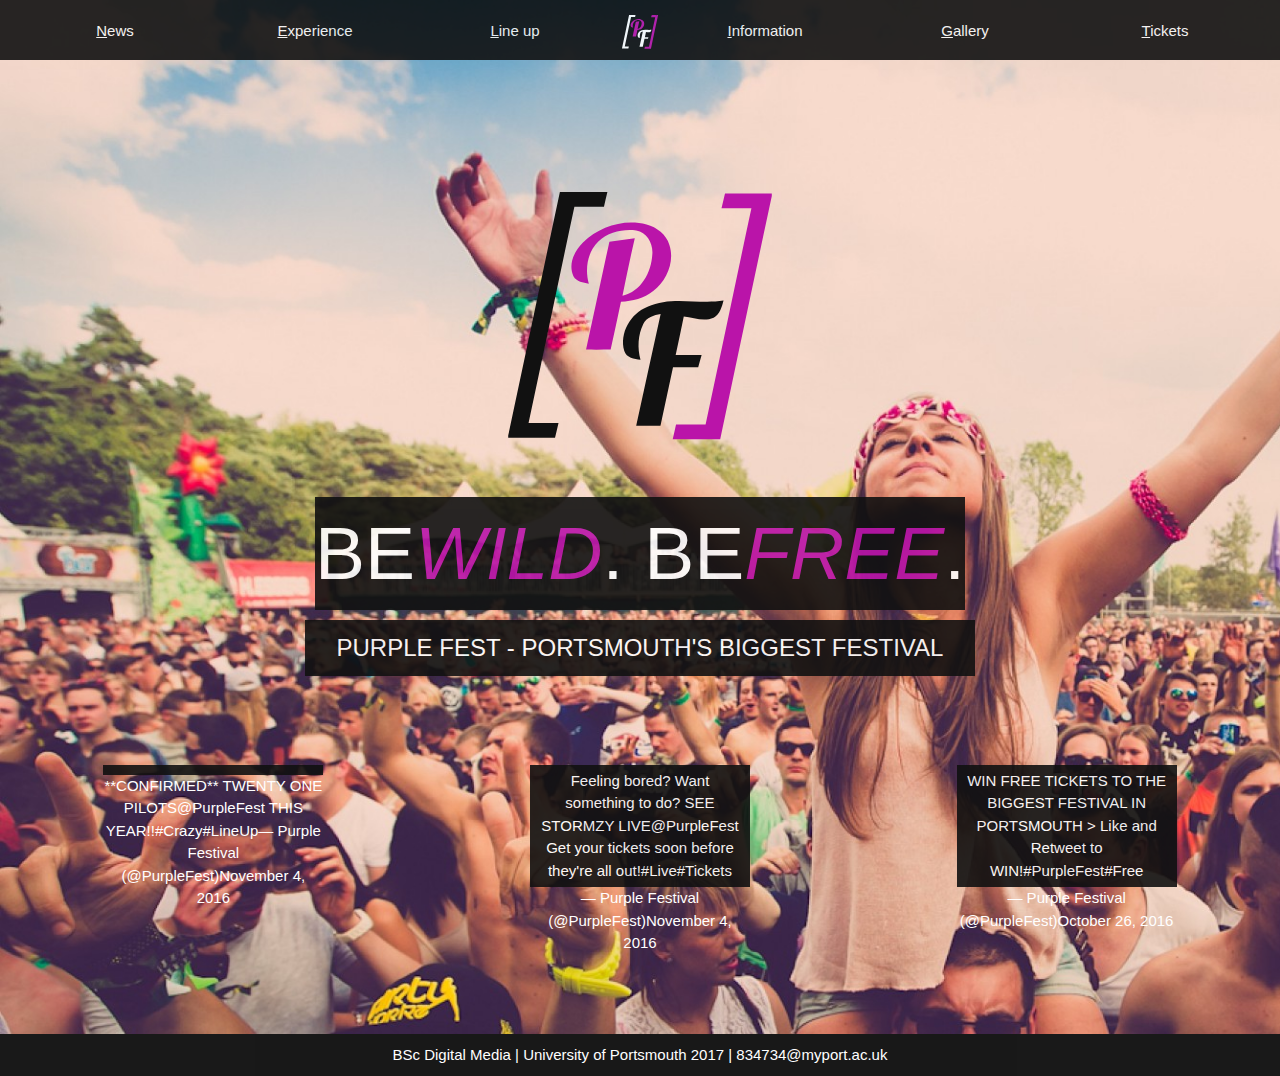
<file: index.html>
<html>
  <head>
    <link href="css/style.css" rel="stylesheet"/>
    <link href="fonts/OpenSans-Regular.ttf" rel="stylesheet"/>
    <link href="fonts/Oswald-Regular.ttf" rel="stylesheet"/>
    <link rel="stylesheet" href="css/w3.css"/>
    <link rel="stylesheet" type="text/css" href="css/cookieconsent.min.css"/>
    <meta name="viewport" content="width=device-width, initial-scale=1.0"/>
    <meta name="description" content="Portsmouths Biggest and Best Festival"/>
    <meta http-equiv="Content-Type" content="text/html; charset=utf-8"/>
    <meta name="keywords" content="biggest and best, purple festival, portsmouth festival, fun, party, music"/>
    <title>Purple Festival</title>
  </head>
  <body>
    <div class="toggle">
      <div id="navSmall" class="sticky">
        <div id="close"><img src="images/logoMenu.svg" class="logoMenu"/></div>
      </div>
    </div>
    <div class="hide">
      <div id="navMain" class="sticky"><a href="index.html">
          <div class="text">
            <u>N</u>ews
          </div></a><a href="experience.html">
          <div class="text">
            <u>E</u>xperience
          </div></a><a href="lineup.html">
          <div class="text">
            <u>L</u>ine up
          </div></a>
        <div class="order-first"><img src="images/logoMenu.svg" class="logoMenu"/></div><a href="information.html">
          <div class="text">
            <u>I</u>nformation
          </div></a><a href="gallery.html">
          <div class="text">
            <u>G</u>allery
          </div></a><a href="tickets.html">
          <div class="text">
            <u>T</u>ickets
          </div></a>
      </div>
    </div>
  </body>
</html>
<section id="hero" class="highlight">
  <div class="flex flex-center padhold">
    <div class="col-2">
      <div class="heroLogo w3-animate-top"><img src="images/logo.svg" class="logo"/></div>
      <h1 class="w3-animate-bottom title">BE<i class="purple">WILD</i>. BE<i class="purple">FREE</i>.</h1>
      <h3 class="w3-animate-bottom">PURPLE FEST - PORTSMOUTH'S BIGGEST FESTIVAL</h3>
    </div>
  </div>
  <div class="flex flex-center flex-wrap slim padhold2">
    <div class="col-1 w3-animate-zoom">
      <blockquote data-lang="en" class="twitter-tweet">
        <p lang="en" dir="ltr"></p>**CONFIRMED** TWENTY ONE PILOTS<a href="https://twitter.com/PurpleFest">@PurpleFest</a> THIS YEAR!!<a href="https://twitter.com/hashtag/Crazy?src=hash">#Crazy</a><a href="https://twitter.com/hashtag/LineUp?src=hash">#LineUp</a>— Purple Festival (@PurpleFest)<a href="https://twitter.com/PurpleFest/status/794375724501188609">November 4, 2016</a>
      </blockquote>
    </div>
    <div class="col-1 w3-animate-zoom">
      <blockquote data-lang="en" class="twitter-tweet">
        <p lang="en" dir="ltr">Feeling bored? Want something to do? SEE STORMZY LIVE<a href="https://twitter.com/PurpleFest">@PurpleFest</a> Get your tickets soon before they're all out!<a href="https://twitter.com/hashtag/Live?src=hash">#Live</a><a href="https://twitter.com/hashtag/Tickets?src=hash">#Tickets</a></p>— Purple Festival (@PurpleFest)<a href="https://twitter.com/PurpleFest/status/794374894188396544">November 4, 2016</a>
      </blockquote>
    </div>
    <div class="col-1 w3-animate-zoom">
      <blockquote data-lang="en" class="twitter-tweet">
        <p lang="en" dir="ltr">WIN FREE TICKETS TO THE BIGGEST FESTIVAL IN PORTSMOUTH > Like and Retweet to WIN!<a href="https://twitter.com/hashtag/PurpleFest?src=hash">#PurpleFest</a><a href="https://twitter.com/hashtag/Free?src=hash">#Free</a></p>— Purple Festival (@PurpleFest)<a href="https://twitter.com/PurpleFest/status/791361516117327872">October 26, 2016</a>
      </blockquote>
    </div>
  </div>
</section>
<footer class="white">BSc Digital Media | University of Portsmouth 2017 | 834734@myport.ac.uk</footer>
<script src="https://code.jquery.com/jquery-3.1.1.js" integrity="sha256-16cdPddA6VdVInumRGo6IbivbERE8p7CQR3HzTBuELA=" crossorigin="anonymous"></script>
<script src="js/script.js" type="text/javascript"></script>
<script src="js/cookieconsent.min.js"></script>
<script async="" src="js/widgets.js" charset="utf-8"></script>
</file>
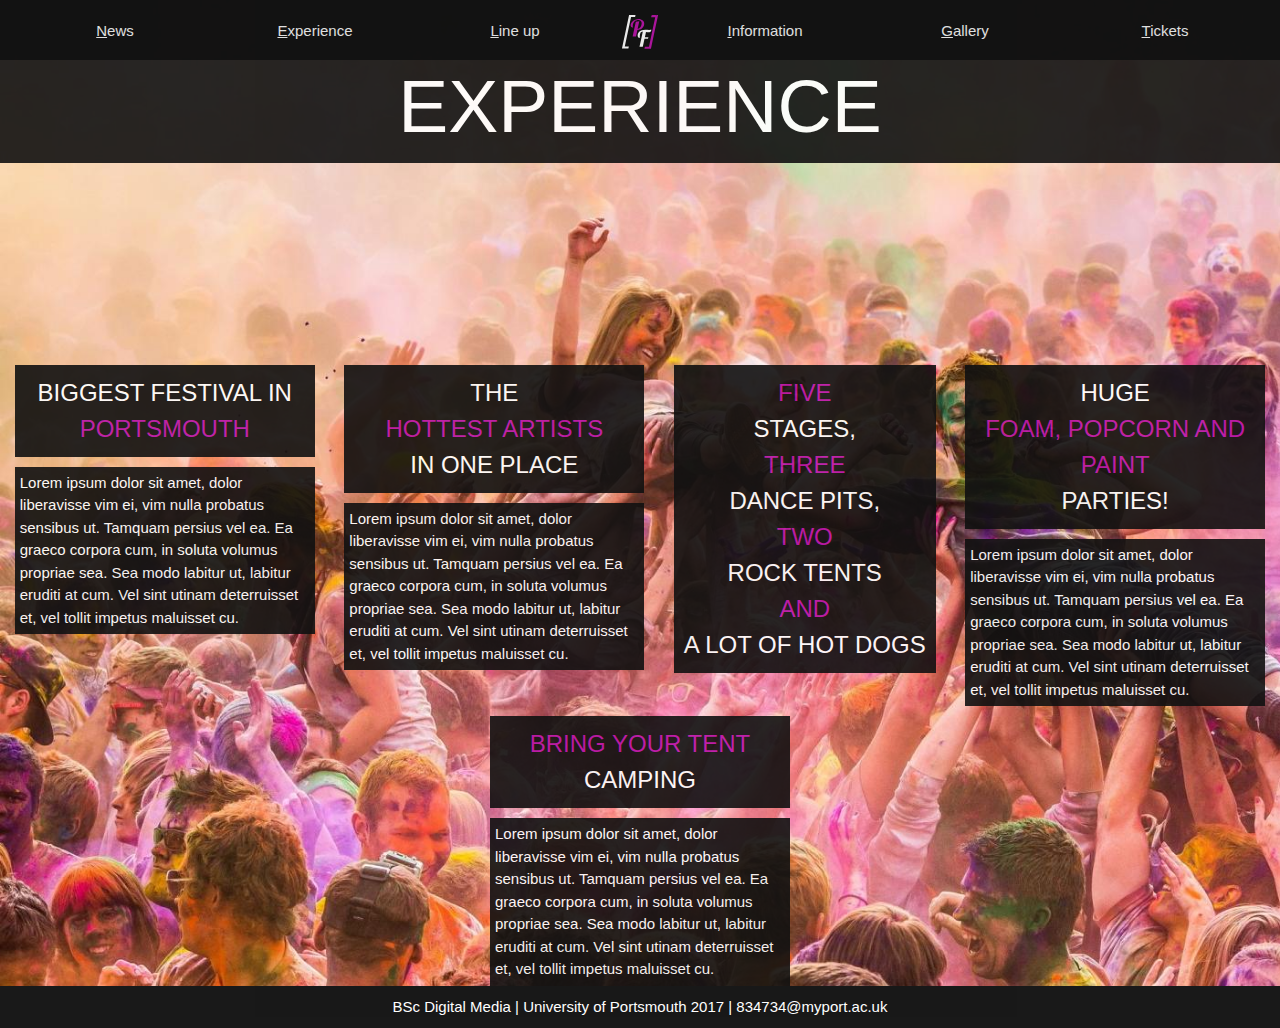
<file: experience.html>
<html>
  <head>
    <link href="css/style.css" rel="stylesheet"/>
    <link href="fonts/OpenSans-Regular.ttf" rel="stylesheet"/>
    <link href="fonts/Oswald-Regular.ttf" rel="stylesheet"/>
    <link rel="stylesheet" href="css/w3.css"/>
    <link rel="stylesheet" type="text/css" href="css/cookieconsent.min.css"/>
    <meta name="viewport" content="width=device-width, initial-scale=1.0"/>
    <meta name="description" content="Portsmouths Biggest and Best Festival"/>
    <meta http-equiv="Content-Type" content="text/html; charset=utf-8"/>
    <meta name="keywords" content="biggest and best, purple festival, portsmouth festival, fun, party, music"/>
    <title>Purple Festival</title>
  </head>
  <body>
    <div class="toggle">
      <div id="navSmall" class="sticky">
        <div id="close"><img src="images/logoMenu.svg" class="logoMenu"/></div>
      </div>
    </div>
    <div class="hide">
      <div id="navMain" class="sticky"><a href="index.html">
          <div class="text">
            <u>N</u>ews
          </div></a><a href="experience.html">
          <div class="text">
            <u>E</u>xperience
          </div></a><a href="lineup.html">
          <div class="text">
            <u>L</u>ine up
          </div></a>
        <div class="order-first"><img src="images/logoMenu.svg" class="logoMenu"/></div><a href="information.html">
          <div class="text">
            <u>I</u>nformation
          </div></a><a href="gallery.html">
          <div class="text">
            <u>G</u>allery
          </div></a><a href="tickets.html">
          <div class="text">
            <u>T</u>ickets
          </div></a>
      </div>
    </div>
  </body>
</html>
<section id="experience">
  <h1>EXPERIENCE</h1>
  <div class="flex flex-wrap highlight slim padhold">
    <div class="col-1">
      <h3>BIGGEST FESTIVAL IN
        <div class="purple">PORTSMOUTH</div>
      </h3>
      <p>Lorem ipsum dolor sit amet, dolor liberavisse vim ei, vim nulla probatus sensibus ut. Tamquam persius vel ea. Ea graeco corpora cum, in soluta volumus propriae sea. Sea modo labitur ut, labitur eruditi at cum. Vel sint utinam deterruisset et, vel tollit impetus maluisset cu.</p>
    </div>
    <div class="col-1">
      <h3>THE
        <div class="purple">HOTTEST ARTISTS
          <div class="white">IN ONE PLACE</div>
        </div>
      </h3>
      <p>Lorem ipsum dolor sit amet, dolor liberavisse vim ei, vim nulla probatus sensibus ut. Tamquam persius vel ea. Ea graeco corpora cum, in soluta volumus propriae sea. Sea modo labitur ut, labitur eruditi at cum. Vel sint utinam deterruisset et, vel tollit impetus maluisset cu.</p>
    </div>
    <div class="col-1">
      <h3>
        <div class="purple">FIVE
          <div class="white">STAGES,
            <div class="purple">THREE
              <div class="white">DANCE PITS,
                <div class="purple">TWO
                  <div class="white">ROCK TENTS
                    <div class="purple">AND
                      <div class="white">A LOT OF HOT DOGS</div>
                    </div>
                  </div>
                </div>
              </div>
            </div>
          </div>
        </div>
      </h3>
    </div>
    <div class="col-1">
      <h3>HUGE
        <div class="purple">FOAM, POPCORN AND PAINT
          <div class="white">PARTIES!</div>
        </div>
      </h3>
      <p>Lorem ipsum dolor sit amet, dolor liberavisse vim ei, vim nulla probatus sensibus ut. Tamquam persius vel ea. Ea graeco corpora cum, in soluta volumus propriae sea. Sea modo labitur ut, labitur eruditi at cum. Vel sint utinam deterruisset et, vel tollit impetus maluisset cu.</p>
    </div>
    <div class="col-1">
      <h3>
        <div class="purple">BRING YOUR TENT
          <div class="white">CAMPING</div>
        </div>
      </h3>
      <p>Lorem ipsum dolor sit amet, dolor liberavisse vim ei, vim nulla probatus sensibus ut. Tamquam persius vel ea. Ea graeco corpora cum, in soluta volumus propriae sea. Sea modo labitur ut, labitur eruditi at cum. Vel sint utinam deterruisset et, vel tollit impetus maluisset cu.</p>
    </div>
  </div>
</section>
<footer class="white">BSc Digital Media | University of Portsmouth 2017 | 834734@myport.ac.uk</footer>
<script src="https://code.jquery.com/jquery-3.1.1.js" integrity="sha256-16cdPddA6VdVInumRGo6IbivbERE8p7CQR3HzTBuELA=" crossorigin="anonymous"></script>
<script src="js/script.js" type="text/javascript"></script>
<script src="js/cookieconsent.min.js"></script>
<script async="" src="js/widgets.js" charset="utf-8"></script>
</file>
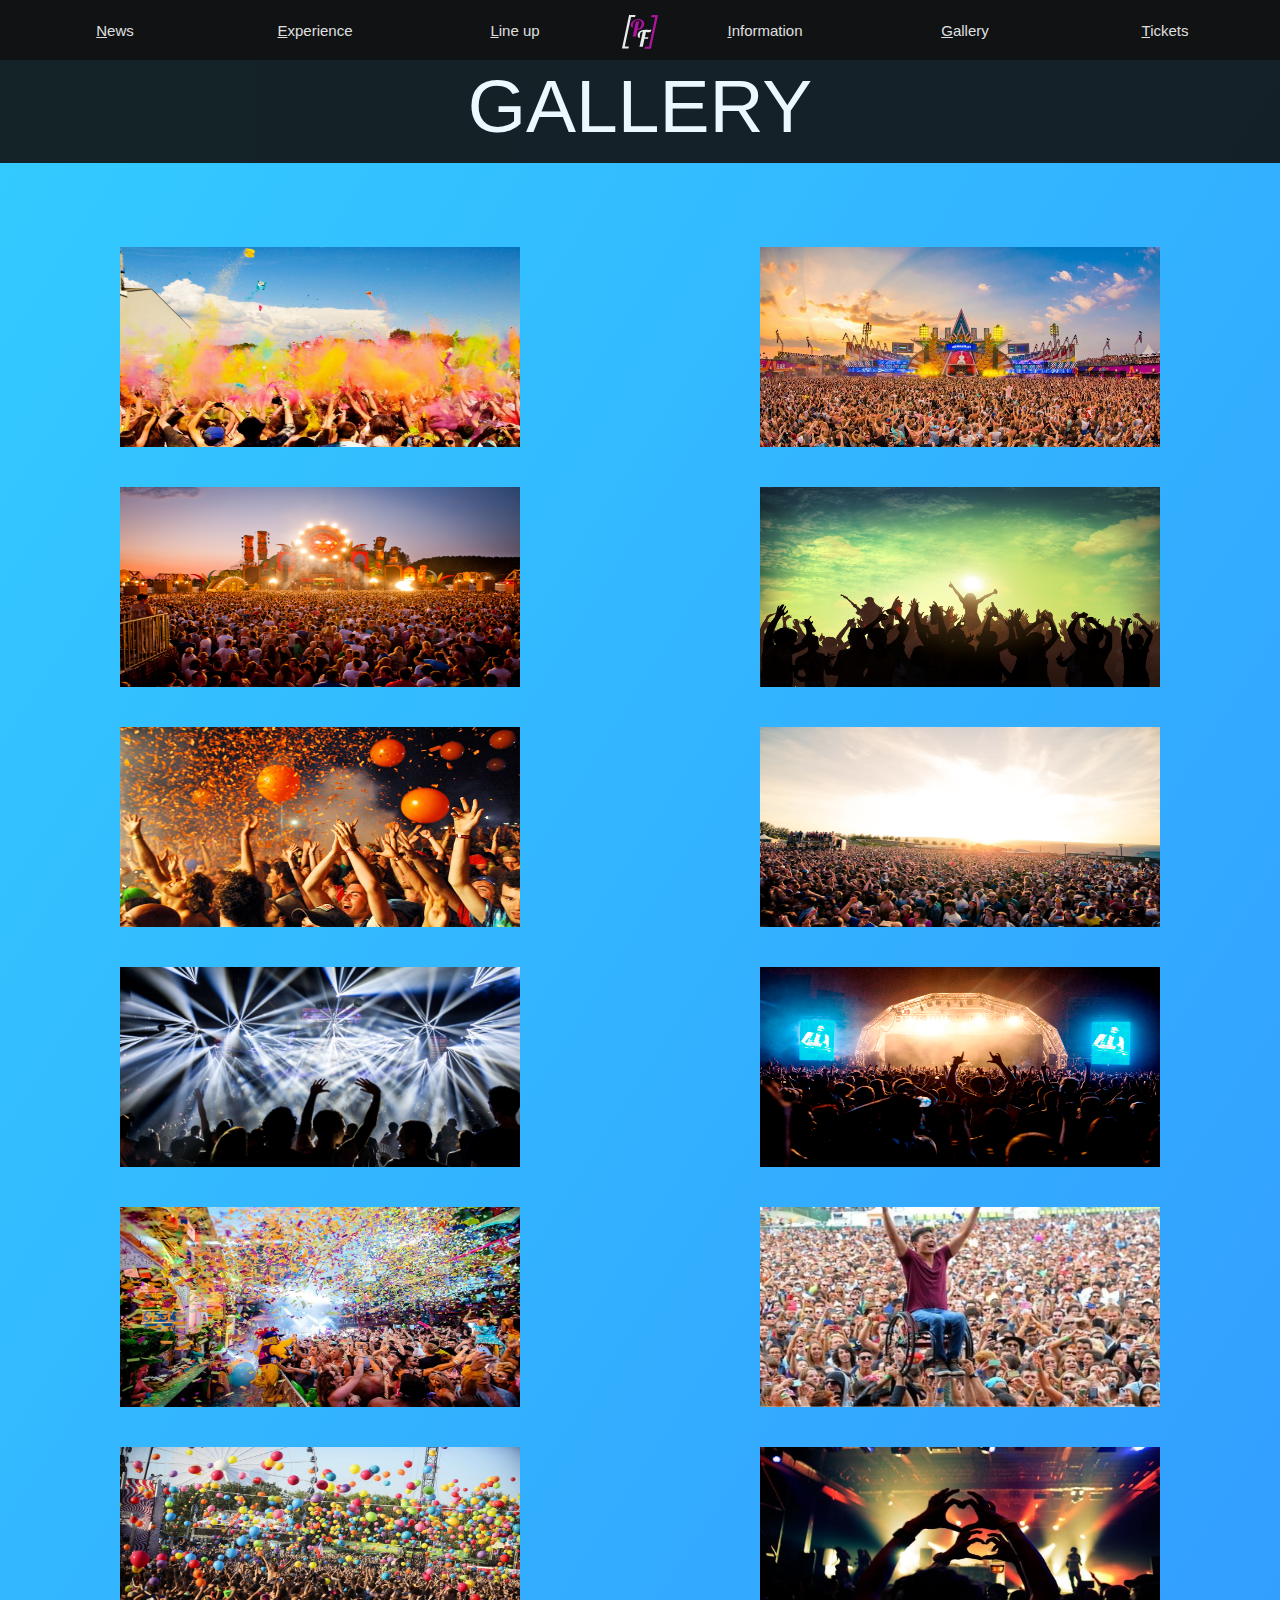
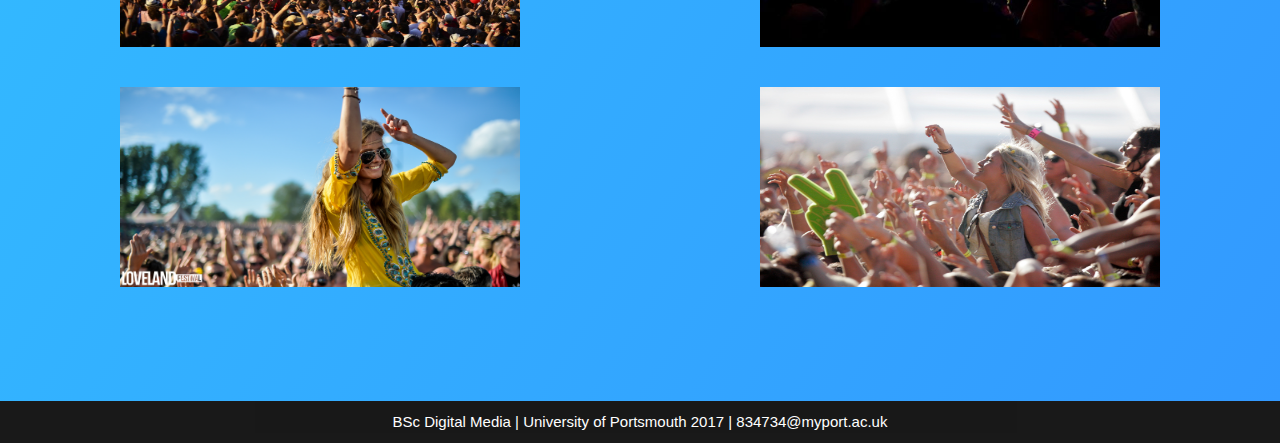
<file: gallery.html>
<html>
  <head>
    <link href="css/style.css" rel="stylesheet"/>
    <link href="fonts/OpenSans-Regular.ttf" rel="stylesheet"/>
    <link href="fonts/Oswald-Regular.ttf" rel="stylesheet"/>
    <link rel="stylesheet" href="css/w3.css"/>
    <link rel="stylesheet" type="text/css" href="css/cookieconsent.min.css"/>
    <meta name="viewport" content="width=device-width, initial-scale=1.0"/>
    <meta name="description" content="Portsmouths Biggest and Best Festival"/>
    <meta http-equiv="Content-Type" content="text/html; charset=utf-8"/>
    <meta name="keywords" content="biggest and best, purple festival, portsmouth festival, fun, party, music"/>
    <title>Purple Festival</title>
  </head>
  <body>
    <div class="toggle">
      <div id="navSmall" class="sticky">
        <div id="close"><img src="images/logoMenu.svg" class="logoMenu"/></div>
      </div>
    </div>
    <div class="hide">
      <div id="navMain" class="sticky"><a href="index.html">
          <div class="text">
            <u>N</u>ews
          </div></a><a href="experience.html">
          <div class="text">
            <u>E</u>xperience
          </div></a><a href="lineup.html">
          <div class="text">
            <u>L</u>ine up
          </div></a>
        <div class="order-first"><img src="images/logoMenu.svg" class="logoMenu"/></div><a href="information.html">
          <div class="text">
            <u>I</u>nformation
          </div></a><a href="gallery.html">
          <div class="text">
            <u>G</u>allery
          </div></a><a href="tickets.html">
          <div class="text">
            <u>T</u>ickets
          </div></a>
      </div>
    </div>
  </body>
</html>
<section id="gallery">
  <h1>GALLERY</h1>
  <div class="flex slim padhold2 flex-wrap">
    <div class="col-3">
      <div class="gallery1 req"></div>
    </div>
    <div class="col-3">
      <div class="gallery2 req"></div>
    </div>
    <div class="col-3">
      <div class="gallery3 req"></div>
    </div>
    <div class="col-3">
      <div class="gallery4 req"></div>
    </div>
    <div class="col-3">
      <div class="gallery5 req"></div>
    </div>
    <div class="col-3">
      <div class="gallery6 req"></div>
    </div>
    <div class="col-3">
      <div class="gallery7 req"></div>
    </div>
    <div class="col-3">
      <div class="gallery10 req"></div>
    </div>
    <div class="col-3">
      <div class="gallery11 req"></div>
    </div>
    <div class="col-3">
      <div class="gallery12 req"></div>
    </div>
    <div class="col-3">
      <div class="gallery13 req"></div>
    </div>
    <div class="col-3">
      <div class="gallery14 req"></div>
    </div>
    <div class="col-3">
      <div class="gallery15 req"></div>
    </div>
    <div class="col-3">
      <div class="gallery16 req"></div>
    </div>
  </div>
</section>
<footer class="white">BSc Digital Media | University of Portsmouth 2017 | 834734@myport.ac.uk</footer>
<script src="https://code.jquery.com/jquery-3.1.1.js" integrity="sha256-16cdPddA6VdVInumRGo6IbivbERE8p7CQR3HzTBuELA=" crossorigin="anonymous"></script>
<script src="js/script.js" type="text/javascript"></script>
<script src="js/cookieconsent.min.js"></script>
<script async="" src="js/widgets.js" charset="utf-8"></script>
</file>
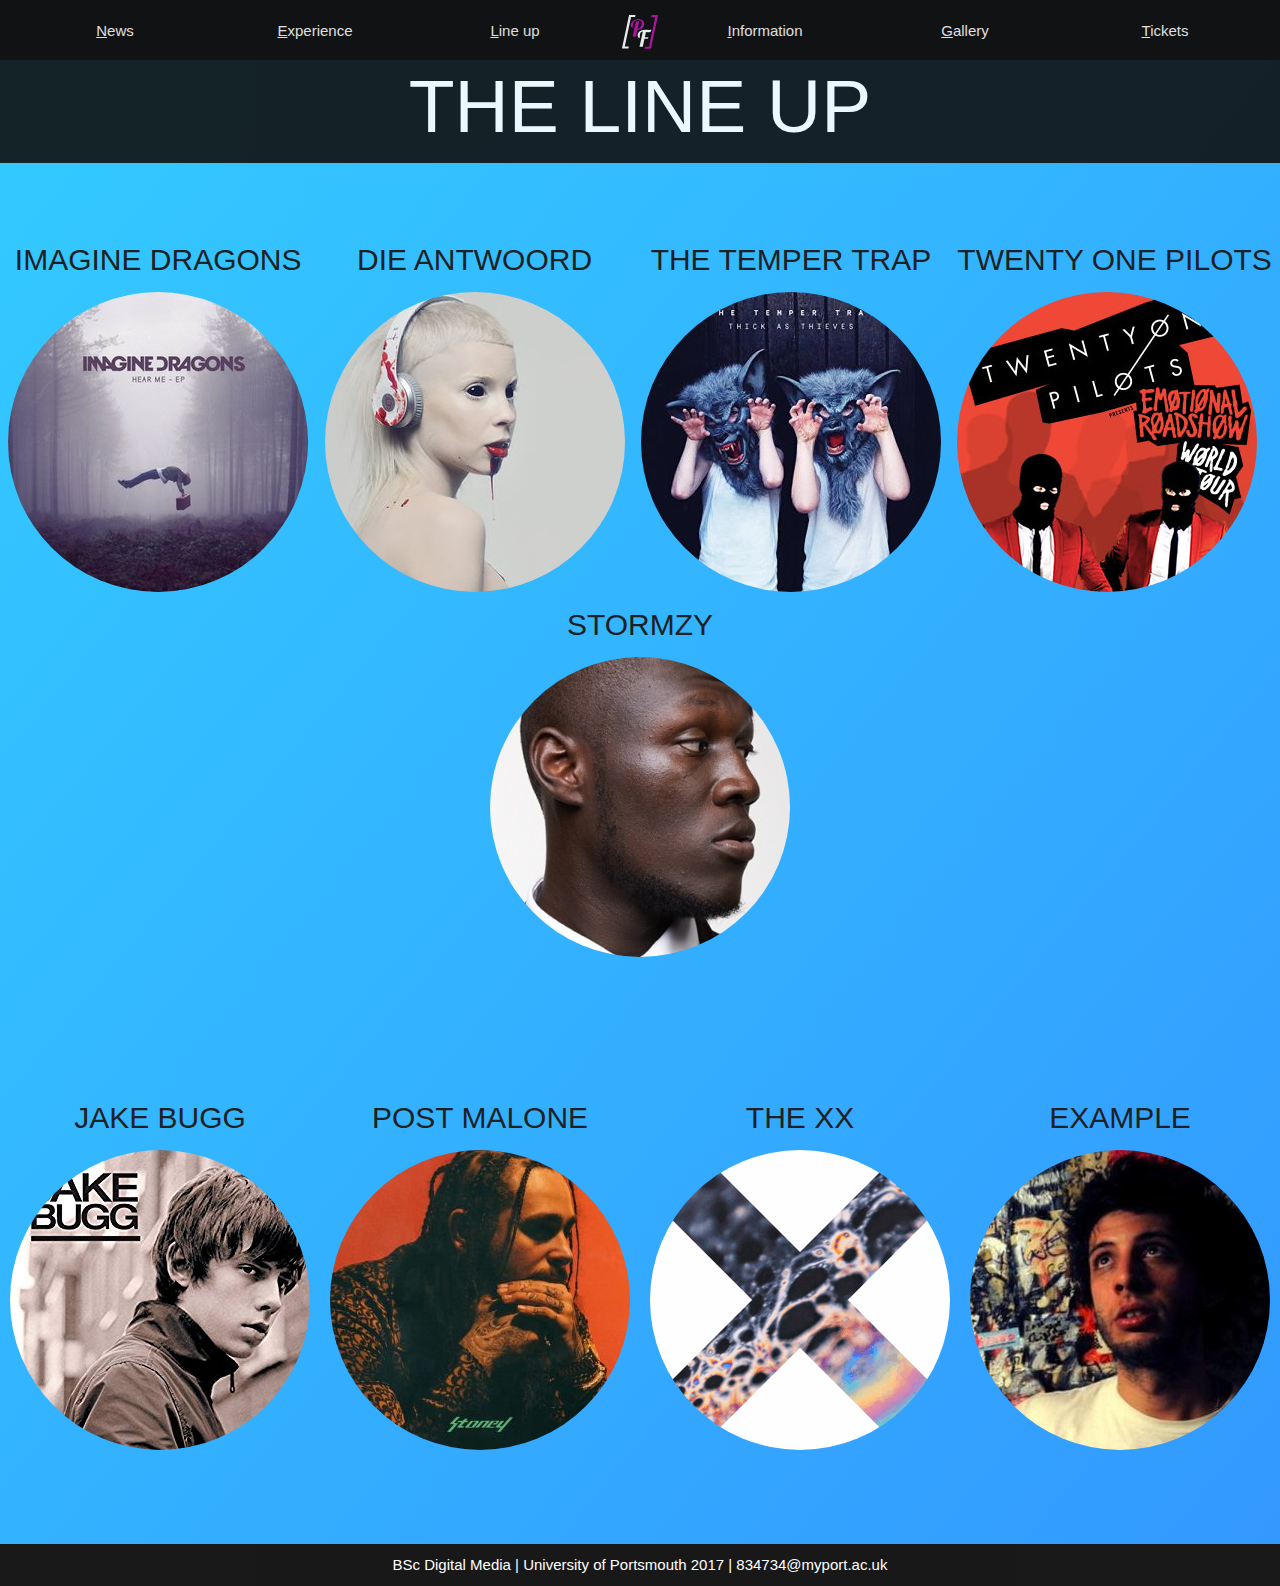
<file: lineup.html>
<html>
  <head>
    <link href="css/style.css" rel="stylesheet"/>
    <link href="fonts/OpenSans-Regular.ttf" rel="stylesheet"/>
    <link href="fonts/Oswald-Regular.ttf" rel="stylesheet"/>
    <link rel="stylesheet" href="css/w3.css"/>
    <link rel="stylesheet" type="text/css" href="css/cookieconsent.min.css"/>
    <meta name="viewport" content="width=device-width, initial-scale=1.0"/>
    <meta name="description" content="Portsmouths Biggest and Best Festival"/>
    <meta http-equiv="Content-Type" content="text/html; charset=utf-8"/>
    <meta name="keywords" content="biggest and best, purple festival, portsmouth festival, fun, party, music"/>
    <title>Purple Festival</title>
  </head>
  <body>
    <div class="toggle">
      <div id="navSmall" class="sticky">
        <div id="close"><img src="images/logoMenu.svg" class="logoMenu"/></div>
      </div>
    </div>
    <div class="hide">
      <div id="navMain" class="sticky"><a href="index.html">
          <div class="text">
            <u>N</u>ews
          </div></a><a href="experience.html">
          <div class="text">
            <u>E</u>xperience
          </div></a><a href="lineup.html">
          <div class="text">
            <u>L</u>ine up
          </div></a>
        <div class="order-first"><img src="images/logoMenu.svg" class="logoMenu"/></div><a href="information.html">
          <div class="text">
            <u>I</u>nformation
          </div></a><a href="gallery.html">
          <div class="text">
            <u>G</u>allery
          </div></a><a href="tickets.html">
          <div class="text">
            <u>T</u>ickets
          </div></a>
      </div>
    </div>
  </body>
</html>
<section id="lineUp">
  <h1>THE LINE UP</h1>
  <div class="flex flex-wrap slim padhold2">
    <div class="col-3 tmid">
      <h2>IMAGINE DRAGONS</h2>
      <div class="artist1 circle"></div>
    </div>
    <div class="col-3 tmid">
      <h2>DIE ANTWOORD</h2>
      <div class="artist2 circle"></div>
    </div>
    <div class="col-3">
      <h2>THE TEMPER TRAP</h2>
      <div class="artist3 circle"></div>
    </div>
    <div class="col-3">
      <h2>TWENTY ONE PILOTS</h2>
      <div class="artist4 circle"></div>
    </div>
    <div class="col-3">
      <h2>STORMZY</h2>
      <div class="artist5 circle"></div>
    </div>
  </div>
  <div class="flex flex-wrap slim padhold2">
    <div class="col-3 tmid">
      <h2>JAKE BUGG</h2>
      <div class="artist6 circle"></div>
    </div>
    <div class="col-3 tmid">
      <h2>POST MALONE</h2>
      <div class="artist7 circle"></div>
    </div>
    <div class="col-3">
      <h2>THE XX</h2>
      <div class="artist8 circle"></div>
    </div>
    <div class="col-3">
      <h2>EXAMPLE</h2>
      <div class="artist9 circle"></div>
    </div>
  </div>
</section>
<footer class="white">BSc Digital Media | University of Portsmouth 2017 | 834734@myport.ac.uk</footer>
<script src="https://code.jquery.com/jquery-3.1.1.js" integrity="sha256-16cdPddA6VdVInumRGo6IbivbERE8p7CQR3HzTBuELA=" crossorigin="anonymous"></script>
<script src="js/script.js" type="text/javascript"></script>
<script src="js/cookieconsent.min.js"></script>
<script async="" src="js/widgets.js" charset="utf-8"></script>
</file>
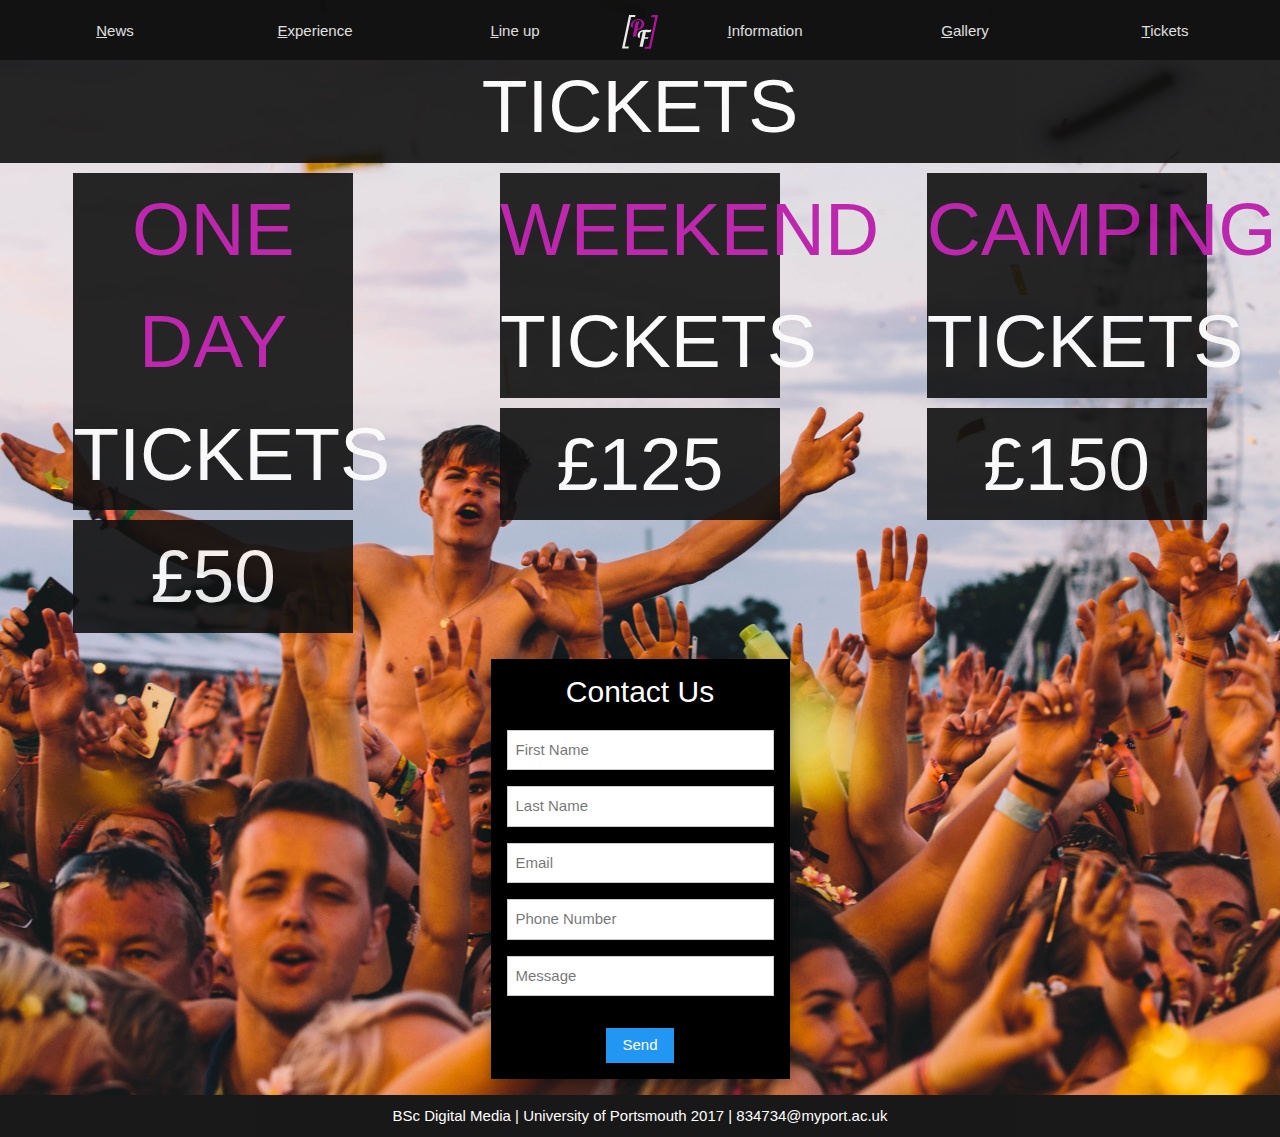
<file: tickets.html>
<html>
  <head>
    <link href="css/style.css" rel="stylesheet"/>
    <link href="fonts/OpenSans-Regular.ttf" rel="stylesheet"/>
    <link href="fonts/Oswald-Regular.ttf" rel="stylesheet"/>
    <link rel="stylesheet" href="css/w3.css"/>
    <link rel="stylesheet" type="text/css" href="css/cookieconsent.min.css"/>
    <meta name="viewport" content="width=device-width, initial-scale=1.0"/>
    <meta name="description" content="Portsmouths Biggest and Best Festival"/>
    <meta http-equiv="Content-Type" content="text/html; charset=utf-8"/>
    <meta name="keywords" content="biggest and best, purple festival, portsmouth festival, fun, party, music"/>
    <title>Purple Festival</title>
  </head>
  <body>
    <div class="toggle">
      <div id="navSmall" class="sticky">
        <div id="close"><img src="images/logoMenu.svg" class="logoMenu"/></div>
      </div>
    </div>
    <div class="hide">
      <div id="navMain" class="sticky"><a href="index.html">
          <div class="text">
            <u>N</u>ews
          </div></a><a href="experience.html">
          <div class="text">
            <u>E</u>xperience
          </div></a><a href="lineup.html">
          <div class="text">
            <u>L</u>ine up
          </div></a>
        <div class="order-first"><img src="images/logoMenu.svg" class="logoMenu"/></div><a href="information.html">
          <div class="text">
            <u>I</u>nformation
          </div></a><a href="gallery.html">
          <div class="text">
            <u>G</u>allery
          </div></a><a href="tickets.html">
          <div class="text">
            <u>T</u>ickets
          </div></a>
      </div>
    </div>
  </body>
</html>
<section id="tickets">
  <h1>TICKETS</h1>
  <div class="flex flex-wrap highlight slim">
    <div class="col-1">
      <h1 class="text purple">ONE DAY
        <div class="white">TICKETS</div>
      </h1>
      <h1>£50</h1>
    </div>
    <div class="col-1">
      <h1 class="text purple">WEEKEND
        <div class="white">TICKETS</div>
      </h1>
      <h1>£125</h1>
    </div>
    <div class="col-1">
      <h1 class="text purple">CAMPING
        <div class="white">TICKETS</div>
      </h1>
      <h1>£150</h1>
    </div>
  </div>
  <div class="flex flex-wrap">
    <form action="form.asp" class="w3-container w3-card-4 w3-black w3-text-white w3-margin">
      <h2 class="w3-center">Contact Us</h2>
      <div class="w3-row w3-section">
        <div style="width:50px" class="w3-col"><i class="w3-xxlarge fa fa-user"></i></div>
        <div class="w3-rest">
          <input name="first" type="text" placeholder="First Name" class="w3-input w3-border"/>
        </div>
      </div>
      <div class="w3-row w3-section">
        <div style="width:50px" class="w3-col"><i class="w3-xxlarge fa fa-user"></i></div>
        <div class="w3-rest">
          <input name="last" type="text" placeholder="Last Name" class="w3-input w3-border"/>
        </div>
      </div>
      <div class="w3-row w3-section">
        <div style="width:50px" class="w3-col"><i class="w3-xxlarge fa fa-envelope-o"></i></div>
        <div class="w3-rest">
          <input name="email" type="text" placeholder="Email" class="w3-input w3-border"/>
        </div>
      </div>
      <div class="w3-row w3-section">
        <div style="width:50px" class="w3-col"><i class="w3-xxlarge fa fa-phone"></i></div>
        <div class="w3-rest">
          <input name="phone" type="text" placeholder="Phone Number" class="w3-input w3-border"/>
        </div>
      </div>
      <div class="w3-row w3-section">
        <div style="width:50px" class="w3-col"><i class="w3-xxlarge fa fa-pencil"></i></div>
        <div class="w3-rest">
          <input name="message" type="text" placeholder="Message" class="w3-input w3-border"/>
        </div>
      </div>
      <p class="w3-center">
        <button class="w3-btn w3-section w3-blue w3-ripple"> Send </button>
      </p>
    </form>
  </div>
</section>
<footer class="white">BSc Digital Media | University of Portsmouth 2017 | 834734@myport.ac.uk</footer>
<script src="https://code.jquery.com/jquery-3.1.1.js" integrity="sha256-16cdPddA6VdVInumRGo6IbivbERE8p7CQR3HzTBuELA=" crossorigin="anonymous"></script>
<script src="js/script.js" type="text/javascript"></script>
<script src="js/cookieconsent.min.js"></script>
<script async="" src="js/widgets.js" charset="utf-8"></script>
</file>
<file: css/style.css>
body {
  font-family: 'Open Sans', sans-serif !important;
  color: #1d2123 !important;
  margin: 0px !important;
}
h1,
h2,
h3 {
  font-family: 'Oswald', sans-serif !important;
}
p {
  margin: 0px;
}
a {
  list-style-type: none;
  text-decoration: none;
  width: 100%;
  text-align: center !important;
  max-width: 200px;
  cursor: pointer;
}
a:hover {
  background-color: #ba14a9;
  color: #fff;
  animation: navTran 0.5s ease 0s 1;
}
@-moz-keyframes navTran {
  0% {
    background-color: #111;
  }
  100% {
    background-color: #ba14a9;
  }
}
@-webkit-keyframes navTran {
  0% {
    background-color: #111;
  }
  100% {
    background-color: #ba14a9;
  }
}
@-o-keyframes navTran {
  0% {
    background-color: #111;
  }
  100% {
    background-color: #ba14a9;
  }
}
@keyframes navTran {
  0% {
    background-color: #111;
  }
  100% {
    background-color: #ba14a9;
  }
}
.picture {
  height: 190px;
flex
  max-width: 10;
}
.purple {
  color: #ba14a9;
}
.white {
  color: #fff;
}
#navMain {
  background-color: #111 !important;
  color: #f4f4f4 !important;
  height: 60px !important;
  display: flex !important;
  width: 100% !important;
  justify-content: center !important;
  opacity: 0.9 !important;
}
#navMain .order-first {
  padding-top: 7px;
}
.text {
  padding-top: 20px;
}
footer {
  text-align: center;
  background-color: #000;
  opacity: 0.9;
  max-height: 100%;
  padding: 10px;
}
section h1 {
  text-align: center;
  font-size: 500%;
  background-color: #111;
  color: #fff;
  opacity: 0.9;
  margin: 0;
  padding-top: 50px;
}
.title-bar {
  font-family: 'Oswald', sans-serif !important;
  text-align: center;
  font-size: 500%;
  background-color: #111;
  color: #fff;
  opacity: 0.9;
  margin: 0;
}
.padhold {
  padding-top: 15%;
}
.padhold2 {
  padding: 5% 0;
}
.cost {
  font-size: 250%;
}
#hero {
  color: #fff;
  text-align: center;
  min-height: 100%;
  max-width: 100%;
  background-image: url("../images/index.jpg");
  background-repeat: no-repeat;
  background-size: cover;
}
.highlight h1 {
  font-size: 500%;
  background-color: #111;
  opacity: 0.9;
  margin: 10px;
  padding: 0px;
}
.highlight h3 {
  background-color: #111;
  opacity: 0.9;
  color: #fff;
  padding: 10px;
  text-align: center;
}
.highlight p {
  background-color: #111;
  opacity: 0.9;
  font-size: 100%;
  color: #fff;
  padding: 5px;
}
#news {
  background-size: contain;
  background: #f00;
  background: linear-gradient(to bottom right, #f3c, #f6f);
}
#tickets {
  color: #fff;
  text-align: center;
  min-height: 100%;
  max-width: 100%;
  background-repeat: no-repeat;
  background-size: cover;
  background-image: url("../images/tickets.jpg");
}
#experience {
  background-size: cover;
  background-image: url("../images/experience.jpg");
  background-repeat: no-repeat;
  min-height: 100%;
  max-width: 100%;
}
#information {
  background-size: contain;
  background: #f00;
  background: linear-gradient(to bottom right, #f93, #f60);
}
#lineup {
  background-size: contain;
  padding: 0 0 30 0;
  background: #f00;
  background: linear-gradient(to bottom right, #3cf, #39f);
  text-align: center;
}
#lineup .artist1 {
  background-image: url("../images/dragons.jpg");
}
#lineup .artist2 {
  background-image: url("../images/ant.jpg");
}
#lineup .artist3 {
  background-image: url("../images/temper.jpg");
}
#lineup .artist4 {
  background-image: url("../images/pilots.jpg");
}
#lineup .artist5 {
  background-image: url("../images/storm.jpeg");
}
#lineup .artist6 {
  background-image: url("../images/jake.jpg");
}
#lineup .artist7 {
  background-image: url("../images/post.jpg");
}
#lineup .artist8 {
  background-image: url("../images/xx.gif");
}
#lineup .artist9 {
  background-image: url("../images/example.jpg");
}
#gallery {
  background-size: contain;
  padding: 0 0 30 0;
  background: #f00;
  background: linear-gradient(to bottom right, #3cf, #39f);
  text-align: center;
  flex-wrap: wrap;
}
#gallery .gallery1 {
  background-image: url("../images/1.jpg");
  background-size: 400px 200px;
  background-repeat: no-repeat;
}
#gallery .gallery2 {
  background-image: url("../images/2.jpg");
  background-size: 400px 200px;
  background-repeat: no-repeat;
}
#gallery .gallery3 {
  background-image: url("../images/3.jpg");
  background-size: 400px 200px;
  background-repeat: no-repeat;
}
#gallery .gallery4 {
  background-image: url("../images/4.jpg");
  background-size: 400px 200px;
  background-repeat: no-repeat;
}
#gallery .gallery5 {
  background-image: url("../images/5.jpg");
  background-size: 400px 200px;
  background-repeat: no-repeat;
}
#gallery .gallery6 {
  background-image: url("../images/6.jpg");
  background-size: 400px 200px;
  background-repeat: no-repeat;
}
#gallery .gallery7 {
  background-image: url("../images/7.jpg");
  background-size: 400px 200px;
  background-repeat: no-repeat;
}
#gallery .gallery10 {
  background-image: url("../images/10.jpg");
  background-size: 400px 200px;
  background-repeat: no-repeat;
}
#gallery .gallery11 {
  background-image: url("../images/11.jpg");
  background-size: 400px 200px;
  background-repeat: no-repeat;
}
#gallery .gallery12 {
  background-image: url("../images/12.jpg");
  background-size: 400px 200px;
  background-repeat: no-repeat;
}
#gallery .gallery13 {
  background-image: url("../images/13.jpg");
  background-size: 400px 200px;
  background-repeat: no-repeat;
}
#gallery .gallery14 {
  background-image: url("../images/14.jpg");
  background-size: 400px 200px;
  background-repeat: no-repeat;
}
#gallery .gallery15 {
  background-image: url("../images/15.jpg");
  background-size: 400px 200px;
  background-repeat: no-repeat;
}
#gallery .gallery16 {
  background-image: url("../images/16.jpg");
  background-size: 400px 200px;
  background-repeat: no-repeat;
}
.circle {
  height: 300px;
  width: 300px;
  border-radius: 50%;
}
.req {
  height: 200px;
  width: 400px;
  margin: 20px;
}
.flex {
  display: flex;
}
.flex-center {
  justify-content: center;
}
.flex-wrap {
  flex-wrap: wrap;
  justify-content: space-around;
}
.slim {
  max-width: 1920px;
  margin: auto;
}
.col-1 {
  margin: 0 10px;
  max-width: 300px;
  padding: 0;
}
.col-2,
.col-3 {
  max-width: 1200px;
}
.logoMenu {
  height: 50px;
  width: 50px;
  color: #fff;
  padding: 7px;
  cursor: pointer;
}
.logo {
  height: 300px;
  width: 300px;
  padding: 0 0 50 0;
}
.block {
  display: block;
}
.toggle {
  display: none;
}
.sticky {
  position: fixed;
  left: 0;
  top: 0;
  z-index: 100;
  border-top: 0;
}
@media (max-width: 768px) {
  .hide {
    display: none;
  }
  .toggle {
    display: block;
  }
  #navSmall {
    text-align: center !important;
    width: 70px !important;
    background-color: #111 !important;
    height: 60px !important;
    padding-top: 5px;
    opacity: 0.9 !important;
    cursor: pointer;
    margin-top: 5px;
  }
  #navMain {
    height: 100% !important;
    display: flex !important;
    border-style: none !important;
    text: center !important;
    max-width: 300px !important;
    flex-wrap: wrap !important;
  }
  a {
    display: flex;
    align-items: center;
    justify-content: center;
    max-width: 100%;
  }
  .order-first {
    order: -3;
    display: flex;
    align-items: center;
    justify-content: center;
  }
  .text {
    padding-top: 0px;
  }
  .col-1 {
    max-width: 90%;
  }
  section h1 {
    font-size: 300%;
  }
  .highlight h1 {
    font-size: 300%;
  }
  .highlight h3 {
    margin: 10px 20%;
  }
  .highlight p {
    margin: 0px 20px;
    font-size: 90%;
  }
  .logo {
    height: 50%;
    width: 50%;
  }
}
</file>
<file: css/cookieconsent.min.css>
.cc-window{opacity:1;transition:opacity 1s ease}.cc-window.cc-invisible{opacity:0}.cc-animate.cc-revoke{transition:transform 1s ease}.cc-animate.cc-revoke.cc-top{transform:translateY(-2em)}.cc-animate.cc-revoke.cc-bottom{transform:translateY(2em)}.cc-animate.cc-revoke.cc-active.cc-bottom,.cc-animate.cc-revoke.cc-active.cc-top,.cc-revoke:hover{transform:translateY(0)}.cc-grower{max-height:0;overflow:hidden;transition:max-height 1s}
.cc-link,.cc-revoke:hover{text-decoration:underline}.cc-revoke,.cc-window{position:fixed;overflow:hidden;box-sizing:border-box;font-family:Helvetica,Calibri,Arial,sans-serif;font-size:16px;line-height:1.5em;display:-ms-flexbox;display:flex;-ms-flex-wrap:nowrap;flex-wrap:nowrap;z-index:9999}.cc-window.cc-static{position:static}.cc-window.cc-floating{padding:2em;max-width:24em;-ms-flex-direction:column;flex-direction:column}.cc-window.cc-banner{padding:1em 1.8em;width:100%;-ms-flex-direction:row;flex-direction:row}.cc-revoke{padding:.5em}.cc-header{font-size:18px;font-weight:700}.cc-btn,.cc-close,.cc-link,.cc-revoke{cursor:pointer}.cc-link{opacity:.8;display:inline-block;padding:.2em}.cc-link:hover{opacity:1}.cc-link:active,.cc-link:visited{color:initial}.cc-btn{display:block;padding:.4em .8em;font-size:.9em;font-weight:700;border-width:2px;border-style:solid;text-align:center;white-space:nowrap}.cc-banner .cc-btn:last-child{min-width:140px}.cc-highlight .cc-btn:first-child{background-color:transparent;border-color:transparent}.cc-highlight .cc-btn:first-child:focus,.cc-highlight .cc-btn:first-child:hover{background-color:transparent;text-decoration:underline}.cc-close{display:block;position:absolute;top:.5em;right:.5em;font-size:1.6em;opacity:.9;line-height:.75}.cc-close:focus,.cc-close:hover{opacity:1}
.cc-revoke.cc-top{top:0;left:3em;border-bottom-left-radius:.5em;border-bottom-right-radius:.5em}.cc-revoke.cc-bottom{bottom:0;left:3em;border-top-left-radius:.5em;border-top-right-radius:.5em}.cc-revoke.cc-left{left:3em;right:unset}.cc-revoke.cc-right{right:3em;left:unset}.cc-top{top:1em}.cc-left{left:1em}.cc-right{right:1em}.cc-bottom{bottom:1em}.cc-floating>.cc-link{margin-bottom:1em}.cc-floating .cc-message{display:block;margin-bottom:1em}.cc-window.cc-floating .cc-compliance{-ms-flex:1;flex:1}.cc-window.cc-banner{-ms-flex-align:center;align-items:center}.cc-banner.cc-top{left:0;right:0;top:0}.cc-banner.cc-bottom{left:0;right:0;bottom:0}.cc-banner .cc-message{-ms-flex:1;flex:1}.cc-compliance{display:-ms-flexbox;display:flex;-ms-flex-align:center;align-items:center;-ms-flex-line-pack:justify;align-content:space-between}.cc-compliance>.cc-btn{-ms-flex:1;flex:1}.cc-btn+.cc-btn{margin-left:.5em}
@media print{.cc-revoke,.cc-window{display:none}}@media screen and (max-width:900px){.cc-btn{white-space:normal}}@media screen and (max-width:414px) and (orientation:portrait),screen and (max-width:736px) and (orientation:landscape){.cc-window.cc-top{top:0}.cc-window.cc-bottom{bottom:0}.cc-window.cc-banner,.cc-window.cc-left,.cc-window.cc-right{left:0;right:0}.cc-window.cc-banner{-ms-flex-direction:column;flex-direction:column}.cc-window.cc-banner .cc-compliance{-ms-flex:1;flex:1}.cc-window.cc-floating{max-width:none}.cc-window .cc-message{margin-bottom:1em}.cc-window.cc-banner{-ms-flex-align:unset;align-items:unset}}
.cc-floating.cc-theme-classic{padding:1.2em;border-radius:5px}.cc-floating.cc-type-info.cc-theme-classic .cc-compliance{text-align:center;display:inline;-ms-flex:none;flex:none}.cc-theme-classic .cc-btn{border-radius:5px}.cc-theme-classic .cc-btn:last-child{min-width:140px}.cc-floating.cc-type-info.cc-theme-classic .cc-btn{display:inline-block}
.cc-theme-edgeless.cc-window{padding:0}.cc-floating.cc-theme-edgeless .cc-message{margin:2em 2em 1.5em}.cc-banner.cc-theme-edgeless .cc-btn{margin:0;padding:.8em 1.8em;height:100%}.cc-banner.cc-theme-edgeless .cc-message{margin-left:1em}.cc-floating.cc-theme-edgeless .cc-btn+.cc-btn{margin-left:0}
</file>
